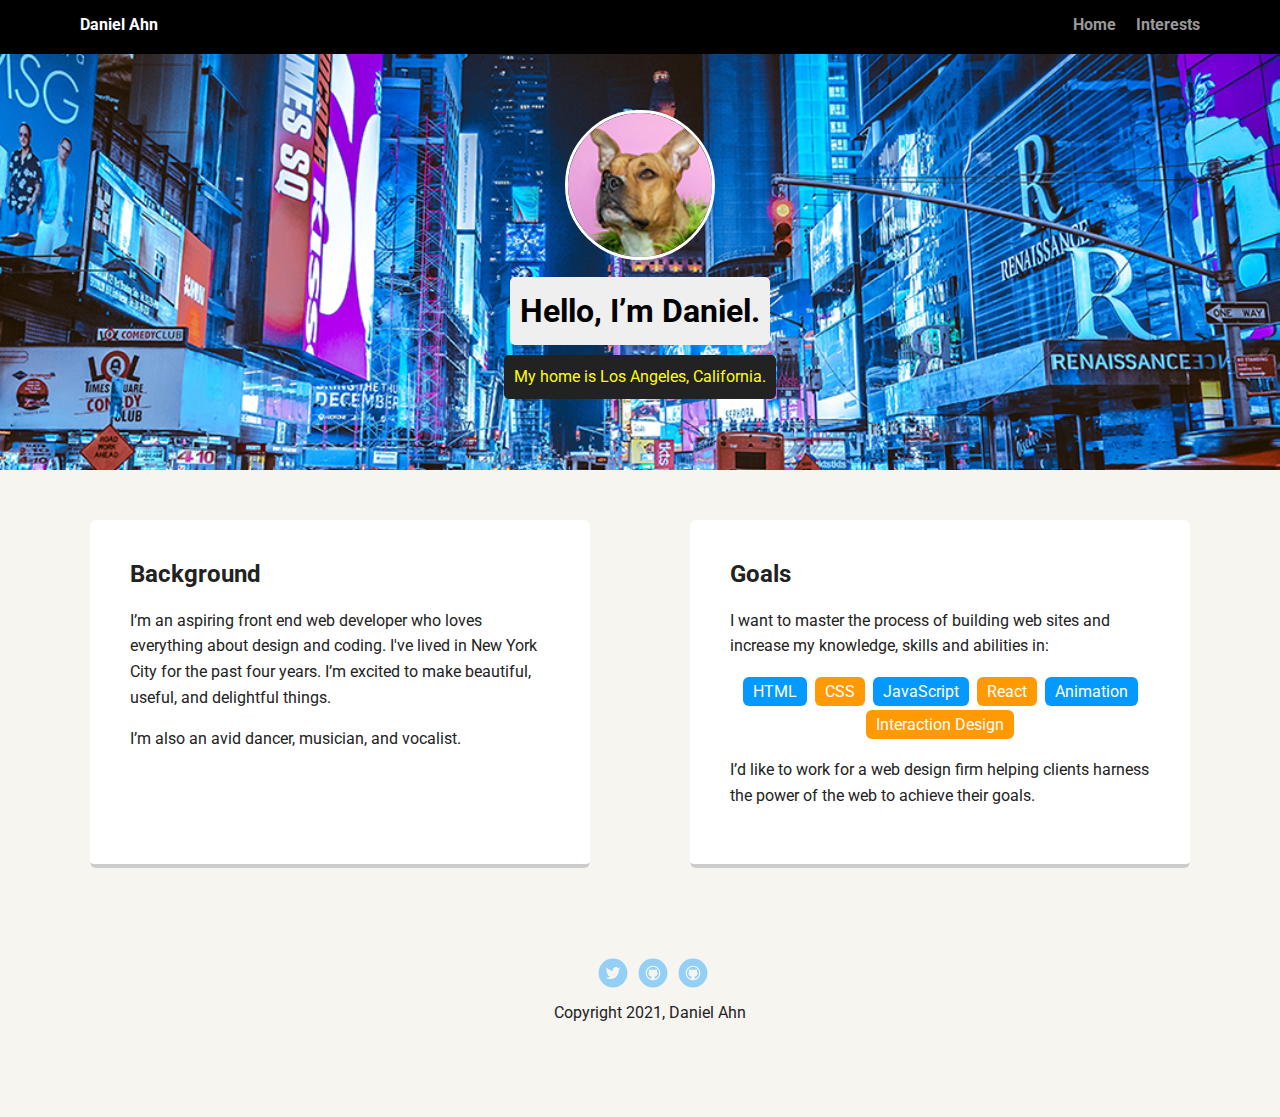
<file: index.html>
<!doctype html>
<html lang="en">
<head>
  <meta charset="utf-8">
  <title>Daniel Ahn's Profile</title>
  <meta name="viewport" content="width=device-width, initial-scale=1.0">
  <link rel="stylesheet" href="style.css">
  <link href="https://fonts.googleapis.com/css?family=Muli%7CRoboto:400,300,500,700,900" rel="stylesheet"></head>
  <body>

    <div class="main-nav">
        <ul class="nav">
          <li class="name">Daniel Ahn</li>
          <li><a href="index.html">Home</a></li>
          <li><a href="interests.html">Interests</a></li>
        </ul>
    </div>

    <header>
      <img src="images/me_frenchie.png" alt="My profile image" class="profile-image">
      <h1 class="tag name">Hello, I’m Daniel.</h1>
      <p class="tag location">My home is Los Angeles, California.</p>
    </header>

    <main class="flex">
      <div class="card">
        <h2>Background</h2>
        <p>I’m an aspiring front end web developer who loves everything about design and coding. I've lived in New York City for the past four years. I’m excited to make beautiful, useful, and delightful things.</p>
        <p>I’m also an avid dancer, musician, and vocalist.</p>
      </div> 

      <div class="card">
        <h2>Goals</h2>
        <p>I want to master the process of building web sites and increase my knowledge, skills and abilities in:</p>
        <ul class="skills">
          <li>HTML</li>
          <li>CSS</li>
          <li>JavaScript</li>
          <li>React</li>
          <li>Animation</li>
          <li>Interaction Design</li>
        </ul>
        <p>I’d like to work for a web design firm helping clients harness the power of the web to achieve their goals.</p>
      </div> 

    </main>
    <footer>
      <ul>
        <li><a href="https://twitter.com/dannydevsdotcom" class="social twitter">Twitter</a></li>
        <li><a href="https://www.linkedin.com/in/danielahn47/" class="social github">LinkedIn</a></li>
        <li><a href="https://github.com/Danny-Devs" class="social github" target="_blank">Github</a></li>
      </ul>
      <p class="copyright">Copyright 2021, Daniel Ahn</p>
    </footer>
  </body>
  </html>
</file>
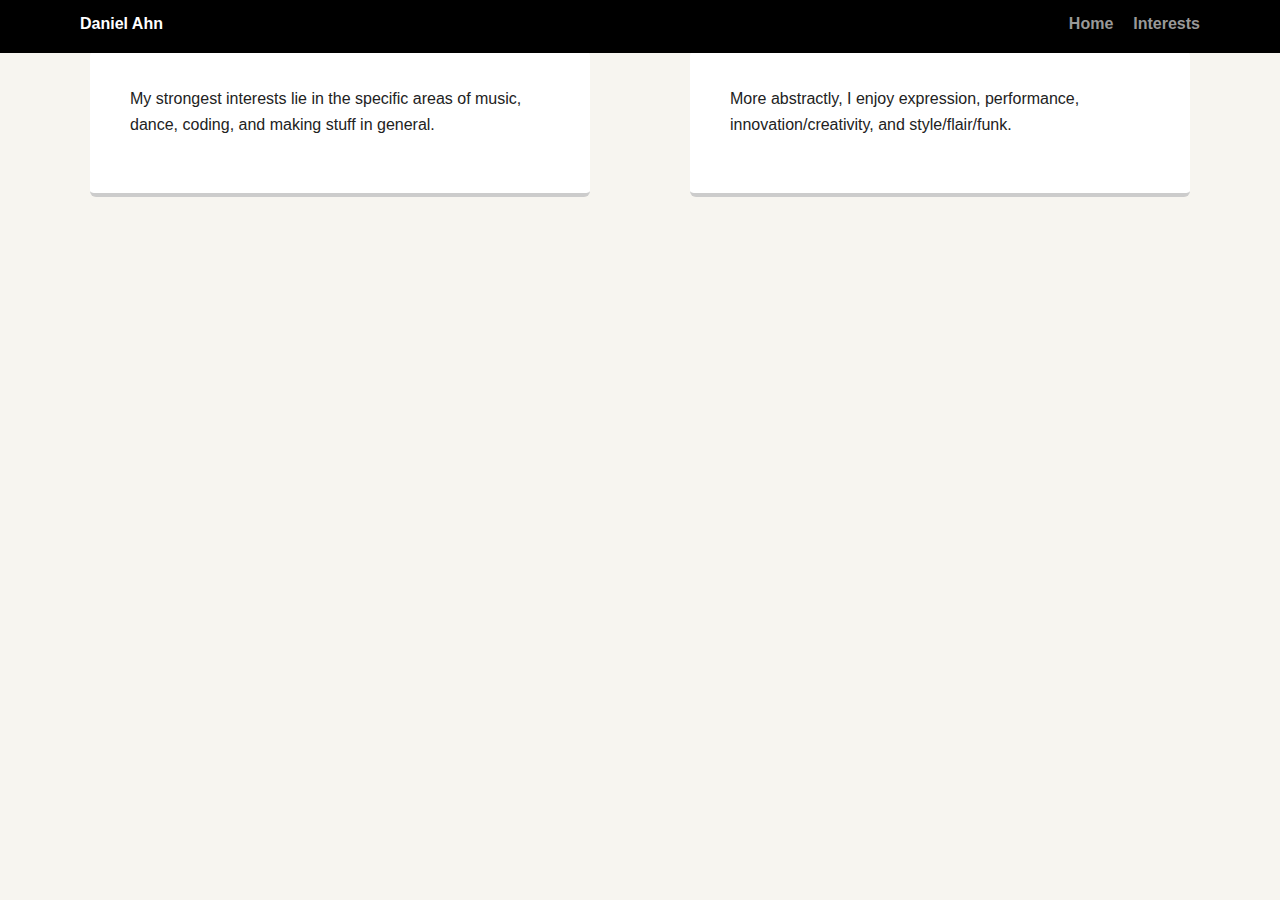
<file: interests.html>
<!DOCTYPE html>
<html lang="en">
<head>
  <meta charset="UTF-8">
  <meta http-equiv="X-UA-Compatible" content="IE=edge">
  <meta name="viewport" content="width=device-width, initial-scale=1.0">
  <title>My Interests</title>
  <link rel="stylesheet" href="style.css"> 
</head>
<body>
  <div>
    <div class="main-nav">
      <ul class="nav">
        <li class="name">Daniel Ahn</li>
        <li><a href="index.html">Home</a></li>
        <li><a href="interests.html">Interests</a></li>
      </ul>
    </div>

    <main class="flex">
      <div class="card">
        <p>My strongest interests lie in the specific areas of music, dance, coding, and making stuff in general.</p>
      </div>

      <div class="card">
        <p>More abstractly, I enjoy expression, performance, innovation/creativity, and style/flair/funk.</p>
      </div>
     </main>
  </div>
</body>
</html>
</file>
<file: style.css>
/* Global Layout Set-up */
* { 
  box-sizing: border-box;
}
  
body {
  margin: 0;
  padding: 0;
  text-align: center;
  font-family: 'Roboto', sans-serif;
  color: #222;
  background: #f7f5f0;
}
/* Link Styles */

a {
  text-decoration: none;
  color: #999;
}
a:hover {
  color: #6633ff;
}

/* Section Styles */

.main-nav {
  width: 100%;
  background: black;
  min-height: 30px;
  padding: 10px;
  position: fixed;
  text-align: center;
}
.nav {
  display: flex;
  justify-content: space-around;
  font-weight: 700;
  list-style-type: none;
  margin: 0 auto;
  padding: 0;
}

.nav .name {
    display: block;
    margin-right: auto;
    color: white;
}
.nav li {
  padding: 5px 10px 10px 10px;
}
.nav a {
  transition: all .5s;
}
.nav a:hover {
  color: white
}

header {
  text-align: center;
  background: url('images/nyc.jpg') no-repeat top center ;
  background-size: cover;
  overflow: hidden;
  padding-top: 60px;
}
header {
  line-height: 1.5;
}
header .profile-image {
  margin-top: 50px;
  width: 150px;
  height: 150px;
  border-radius: 50%;
  border: 3px solid white;
  transition: all .5s;
}
header .profile-image:hover {
  transform: scale(1.2) rotate(5deg);
}
.tag {
  background-color: #efefef;
  color: black;
  padding: 10px;
  border-radius: 5px;
  display: table;
  margin: 10px auto;
} 
.location {
  background-color: #222;
  color: yellow;
}
.card {
  margin: 30px;
  padding: 20px 40px 40px;
  max-width: 500px;
  text-align: left;
  background: #fff;
  border-bottom: 4px solid #ccc;
  border-radius: 6px;
  transition: all .5s;
}
.card:hover {
  border-color: #ff99ff;
}

ul.skills {
  padding: 0;
  text-align: center;
}

.skills li {
  border-radius: 6px;
  display: inline-block;
  background: #ff9904;
  color: white;
  padding: 5px 10px;
  margin: 2px;
}

.skills li:nth-child(odd) {
  background: #0399ff;
}

footer {
  width: 100%;
  min-height: 30px;
  padding: 20px 0 40px 20px;
}

footer .copyright {
  top: -8px;
  font-size: .75em;
}

footer ul {
  list-style-type: none;
  margin: 0;
  padding: 0;
}

footer ul li {
  display: inline-block;
}

a.social {
  display: inline-block;
  text-indent: -9999px;
  margin-left: 5px;
  width: 30px;
  height: 30px;
  background-size: 30px 30px;
  opacity: .4;
  transition: all .5s;
}
a.twitter {
  background-image: url(images/twitter.svg);
}
a.linkedin {
  background-image: url(images/linkedin.svg);
}
a.github {
  background-image: url(images/github.svg);
}
a.social:hover {
  opacity: 1;
}
.clearfix {
  clear: both;
}

/* Styles for larger screens */
@media screen and (min-width: 720px) {
  
  .flex {
      display: -ms-flexbox;      /* TWEENER - IE 10 */
      display: flex; 
      max-width: 1200px;
      -ms-flex-pack: distribute;
      justify-content: space-around;
      margin: 0 auto;
  }

  header {
    min-height: 470px;
  }

  .nav {
    max-width: 1200px;
    padding: 0 30px;
  }


  main {
    padding-top: 20px;
  }

  main p {
    line-height: 1.6em;
  }

  footer {
    font-size: 1.3em;
    max-width: 1200px;
    margin: 40px auto;
  }

}
</file>
